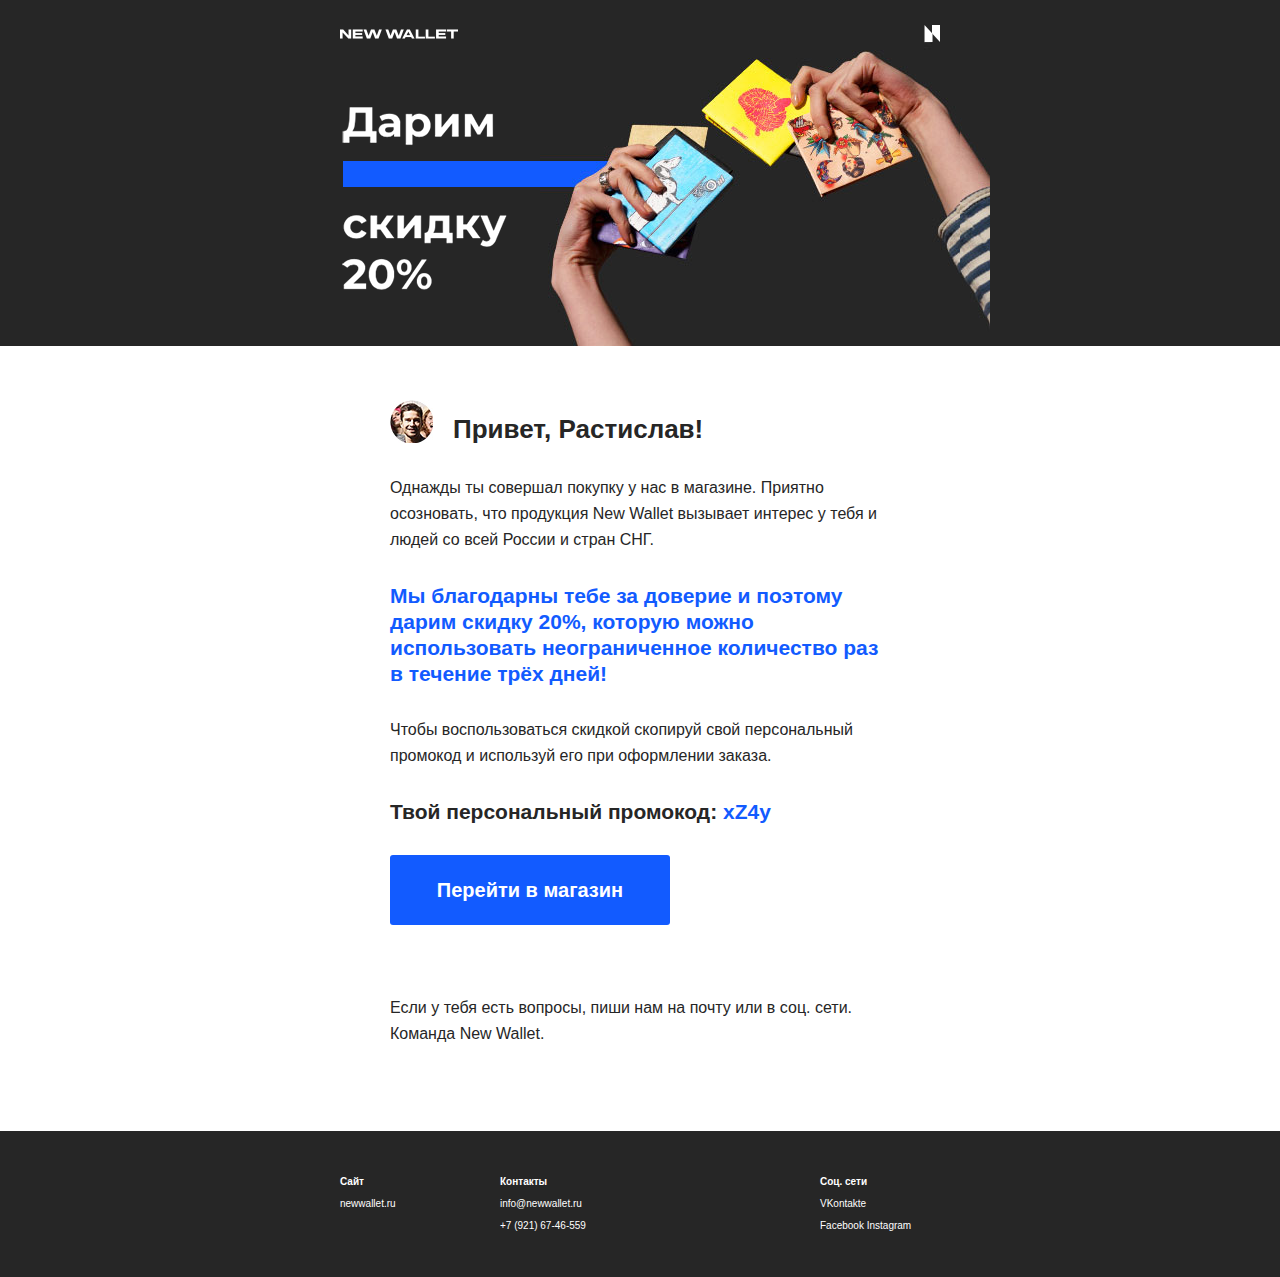
<file: index.html>
<!DOCTYPE html PUBLIC "-//W3C//DTD XHTML 1.0 Transitional//EN" "http://www.w3.org/TR/xhtml1/DTD/xhtml1-transitional.dtd">
<html xmlns="http://www.w3.org/1999/xhtml">
<head>
<meta http-equiv="Content-Type" content="text/html; charset=utf-8" />
<!--[if !mso]><!-->
<meta http-equiv="X-UA-Compatible" content="IE=edge" />
<!--<![endif]-->
<meta name="viewport" content="width=device-width, initial-scale=1.0">
<title></title>
<!--[if gte mso 9]>
<xml>
<o:officedocumentsettings><o:allowpng/><o:pixelsperinch>96</o:pixelsperinch></o:officedocumentsettings>
</xml>
<![endif]-->
<style type="text/css">
#outlook a{
padding:0;
}
.ExternalClass Class Override
.ExternalClass{
width:100%;
}
.ExternalClass,
.ExternalClass p,
.ExternalClass span,
.ExternalClass font,
.ExternalClass td,
.ExternalClass div{
line-height: 100%;
}

a {text-decoration:none!important;}
@media only screen and (max-width: 650px)  {
.bgi {
background-image: none!important;    
}
}
</style>
</head>
<body style="margin-top:0 !important;margin-bottom:0 !important;margin-right:0 !important;margin-left:0 !important;padding-top:0;padding-bottom:0;padding-right:0;padding-left:0;background-color:#ffffff;width:100% !important;" >
<table cellpadding="0" cellspacing="0" border="0" width="100%" class="wrapper" style="border-spacing:0;mso-table-lspace:0pt;mso-table-rspace:0pt;table-layout:fixed;-webkit-text-size-adjust:100%;-ms-text-size-adjust:100%;" >
<tr>
<td align="center" valign="top" bgcolor="#262626" class="cols bgi" style="padding-top:0;padding-bottom:0;padding-right:0;padding-left:0;text-align:left;font-size:0;width:100%;background-image:url(bgi.jpg);background-repeat:no-repeat;background-position:bottom center;" >
<div class="webkit" style="max-width:640px;margin-top:0;margin-bottom:0;margin-right:auto;margin-left:auto;" >
<!--[if (gte mso 9)|(IE)]>
<table width="640" align="center" style="border-spacing:0;mso-table-lspace:0pt;mso-table-rspace:0pt;" >
<tr>
<td colspan="2" style="padding-top:0;padding-bottom:0;padding-right:0;padding-left:0;" >
<![endif]-->


<table class="outer" align="center" role="presentation" cellpadding="0" cellspacing="0" border="0" style="border-spacing:0;mso-table-lspace:0pt;mso-table-rspace:0pt;Margin:0 auto;width:100%;max-width:640px;border-collapse:collapse;" >
<tr>
<td align="left"  valign="middle" style="padding-top:25px;padding-bottom:0;padding-right:0;padding-left:20px;" >
<a href="#" target="_blank" style="text-decoration:none!important;" ><img src="logo.png" alt="NEW WALLET" align="left" style="color:#ffffff;font-weight:bold;font-size:24px;font-family:arial;border-width:0;display:block;-ms-interpolation-mode:bicubic;" /></a>
</td>
<td align="right" style="padding-top:25px;padding-bottom:0;padding-right:20px;padding-left:0;" >
<img src="logo2.png" alt="NEW WALLET" align="right" style="border-width:0;display:block;-ms-interpolation-mode:bicubic;" />
</td>
</tr>
</table>
<!--[if (gte mso 9)|(IE)]>
</td></tr>
<tr>
<td width="220" valign="middle" style="padding-top:0;padding-bottom:0;padding-right:0;padding-left:0;" >
<![endif]--> 
<div class="col m_w220" style="width:100%;display:inline-block;vertical-align:middle;max-width:220px;" >
<img src="hand1.png" alt="Дарим скидку 20%" width="220" height="226" style="max-width:220px;height:auto;width:100%;color:#ffffff;font-weight:bold;font-size:26px;font-family:arial;line-height:30px;text-align:left;border-width:0;display:block;-ms-interpolation-mode:bicubic;" />
</div>
<!--[if (gte mso 9)|(IE)]>
</td>
<td width="420" style="padding-top:0;padding-bottom:0;padding-right:0;padding-left:0;" >
<![endif]-->
<div class="col m_w420" style="width:100%;display:inline-block;vertical-align:middle;max-width:420px;" >
<img src="hand2.jpg" alt="" width="420" height="304" style="max-width:420px;height:auto;width:100%;border-width:0;display:block;-ms-interpolation-mode:bicubic;" />
</div>
<!--[if (gte mso 9)|(IE)]>
</td>
</tr>
</table>
<![endif]-->
</div> 
</td></tr>
<tr>
<td align="center" valign="top" bgcolor="#ffffff" class="cols2" style="padding-top:0;padding-bottom:0;padding-right:0;padding-left:0;" >
<div class="webkit540" style="max-width:540px;margin-top:0;margin-bottom:0;margin-right:auto;margin-left:auto;" >
<!--[if (gte mso 9)|(IE)]>
<table width="540" align="center" style="border-spacing:0;mso-table-lspace:0pt;mso-table-rspace:0pt;" >
<tr>
<td style="padding-top:0;padding-bottom:0;padding-right:0;padding-left:0;" >
<![endif]-->
<table class="outer540" align="center" role="presentation" cellpadding="0" cellspacing="0" border="0" style="border-spacing:0;mso-table-lspace:0pt;mso-table-rspace:0pt;Margin:0 auto;width:100%;max-width:540px;border-collapse:collapse;" >
<tr>
<td align="left"  valign="middle" style="padding-top:54px;padding-bottom:54px;padding-right:20px;padding-left:20px;" >
<table cellspacing="0" cellpadding="0" border="0" style="border-spacing:0;mso-table-lspace:0pt;mso-table-rspace:0pt;" > 
    <tr>
        <td width="43" valign="top" style="padding-top:0;padding-bottom:0;padding-right:0;padding-left:0;" ><img src="pic.jpg" alt="" width="43" height="43" style="border-width:0;display:block;-ms-interpolation-mode:bicubic;" /></td>
        <td style="padding-left:20px;padding-top:13px;padding-right:0px;padding-bottom:0;" ><p class="h1" style="mso-line-height:exactly;Margin-top:0;Margin-left:0;Margin-right:0;text-align:left;color:#262626;font-family:Verdana, sans-serif;font-weight:bold;font-size:26px;line-height:32px;Margin-bottom:30px;" >Привет, Растислав!</p></td>
    </tr>
</table>
<p class="p1" style="mso-line-height:exactly;Margin-top:0;Margin-left:0;Margin-right:0;text-align:left;color:#262626;font-family:Verdana, sans-serif;font-weight:normal;font-size:16px;line-height:26px;Margin-bottom:30px;" >Однажды ты совершал покупку у нас в магазине. Приятно осозновать, что продукция New Wallet вызывает интерес 
у тебя и людей со всей России и стран СНГ.</p>
<p class="p1" style="mso-line-height:exactly;Margin-top:0;Margin-left:0;Margin-right:0;text-align:left;color:#262626;font-family:Verdana, sans-serif;font-weight:normal;font-size:16px;line-height:26px;Margin-bottom:30px;" ><b style="color:#125bff;font-size:21px;" >Мы благодарны тебе за доверие и 
поэтому дарим скидку 20%, которую можно использовать неограниченное количество 
раз в течение трёх дней!</b></p>
<p class="p1" style="mso-line-height:exactly;Margin-top:0;Margin-left:0;Margin-right:0;text-align:left;color:#262626;font-family:Verdana, sans-serif;font-weight:normal;font-size:16px;line-height:26px;Margin-bottom:30px;" >Чтобы воспользоваться скидкой скопируй свой персональный промокод и используй его при оформлении заказа.</p>
<p class="p1" style="mso-line-height:exactly;Margin-top:0;Margin-left:0;Margin-right:0;text-align:left;color:#262626;font-family:Verdana, sans-serif;font-weight:normal;font-size:16px;line-height:26px;Margin-bottom:30px;" ><b style="color:#125bff;font-size:21px;" ><span style="color:#262626;" >Твой персональный промокод:</span> xZ4y</b></p>
<table width="100%" cellspacing="0" cellpadding="0" border="0" style="border-spacing:0;mso-table-lspace:0pt;mso-table-rspace:0pt;" > 
<tr>
<td align="left" style="padding-bottom:70px;padding-top:0;padding-right:0;padding-left:0;" >
<div class="but_div" style="max-width:315px;width:100%;display:inline-block;vertical-align:middle;" >
<!--[if (gte mso 9)|(IE)]>
<table width="315" align="left" style="border-spacing:0;mso-table-lspace:0pt;mso-table-rspace:0pt;" >
<tr>
<td style="padding-top:0;padding-bottom:0;padding-right:0;padding-left:0;" >
<![endif]-->    
<table width="b315" cellspacing="0" cellpadding="0" border="0" align="left" style="border-spacing:0;mso-table-lspace:0pt;mso-table-rspace:0pt;" > 
<tr>
<td align="center" valign="middle" class="but" style="padding-top:0;padding-bottom:0;padding-right:0;padding-left:0;background-color:#125bff;border-radius:3px;height:70px;text-align:center;" >
    <a href="#" target="_blank" style="text-decoration:none!important;display:block;color:#ffffff;font-family:Verdana, sans-serif;font-weight:bold;font-size:20px;line-height:70px;width:280px;text-align:center;" >Перейти в магазин</a>
</td>
</tr>
</table>
<!--[if (gte mso 9)|(IE)]>
</td>
</tr>
</table>
<![endif]-->
</div>
</td>
</tr>
</table>
<p class="p1" style="mso-line-height:exactly;Margin-top:0;Margin-left:0;Margin-right:0;text-align:left;color:#262626;font-family:Verdana, sans-serif;font-weight:normal;font-size:16px;line-height:26px;Margin-bottom:30px;" >Если у тебя есть вопросы, пиши нам на почту или в соц. сети. Команда New Wallet.</p>
</td></tr>
</table>
<!--[if (gte mso 9)|(IE)]>
</td>
</tr>
</table>
<![endif]-->
</div>
</td>
</tr>

<tr>
<td align="center" valign="top" bgcolor="#262626" class="cols padd30" style="text-align:left;font-size:0;padding-top:30px;padding-bottom:30px;padding-right:0px;padding-left:0px;" >
<div class="webkit" style="max-width:640px;margin-top:0;margin-bottom:0;margin-right:auto;margin-left:auto;" >
<!--[if (gte mso 9)|(IE)]>
<table width="640" align="center" style="border-spacing:0;mso-table-lspace:0pt;mso-table-rspace:0pt;" >
<tr>
<td width="480" style="padding-top:0;padding-bottom:0;padding-right:0;padding-left:0;" >
<![endif]-->
<div class="col2 m_w480" style="width:100%;display:inline-block;vertical-align:top;max-width:480px;" >
<table width="100%" style="border-spacing:0;mso-table-lspace:0pt;mso-table-rspace:0pt;" >
<tr>
<td class="padd" valign="top" width="120" style="padding-top:10px;padding-bottom:10px;padding-right:20px;padding-left:20px;" ><p class="p2" style="mso-line-height:exactly;Margin-top:0;Margin-left:0;Margin-right:0;text-align:left;color:#ffffff;font-family:Verdana, sans-serif;font-weight:normal;font-size:10px;line-height:22px;Margin-bottom:0px;" ><b>Сайт</b><br />
<a href="#" target="_blank" style="color:#ffffff;text-decoration:none!important;" >newwallet.ru</a></p></td>

<td class="padd" valign="top" style="padding-top:10px;padding-bottom:10px;padding-right:20px;padding-left:20px;" ><p class="p2" style="mso-line-height:exactly;Margin-top:0;Margin-left:0;Margin-right:0;text-align:left;color:#ffffff;font-family:Verdana, sans-serif;font-weight:normal;font-size:10px;line-height:22px;Margin-bottom:0px;" ><b>Контакты</b><br />
<a href="mailto:info@newwallet.ru" target="_blank" style="color:#ffffff;text-decoration:none!important;" >info@newwallet.ru</a><br />
+7 (921) 67-46-559
</p></td>
</tr>
</table>
</div>
<!--[if (gte mso 9)|(IE)]>
</td>
<td width="160" style="padding-top:0;padding-bottom:0;padding-right:0;padding-left:0;" >
<![endif]-->
<div class="col2 m_w160" style="width:100%;display:inline-block;vertical-align:top;max-width:158px;" >
<table width="100%" style="border-spacing:0;mso-table-lspace:0pt;mso-table-rspace:0pt;" >
<tr>
<td class="padd" valign="top" style="padding-top:10px;padding-bottom:10px;padding-right:20px;padding-left:20px;" ><p class="p2" style="mso-line-height:exactly;Margin-top:0;Margin-left:0;Margin-right:0;text-align:left;color:#ffffff;font-family:Verdana, sans-serif;font-weight:normal;font-size:10px;line-height:22px;Margin-bottom:0px;" ><b>Соц. сети</b><br />
<a href="#" target="_blank" style="color:#ffffff;text-decoration:none!important;" >VKontakte</a><br />
<a href="#" target="_blank" style="color:#ffffff;text-decoration:none!important;" >Facebook</a>
<a href="#" target="_blank" style="color:#ffffff;text-decoration:none!important;" >Instagram</a></p></td>
</tr>
</table>
</div>
<!--[if (gte mso 9)|(IE)]>
</td>
</tr>
</table>
<![endif]-->
</div> 
</td></tr>



</table>

</body>
</html>
</file>
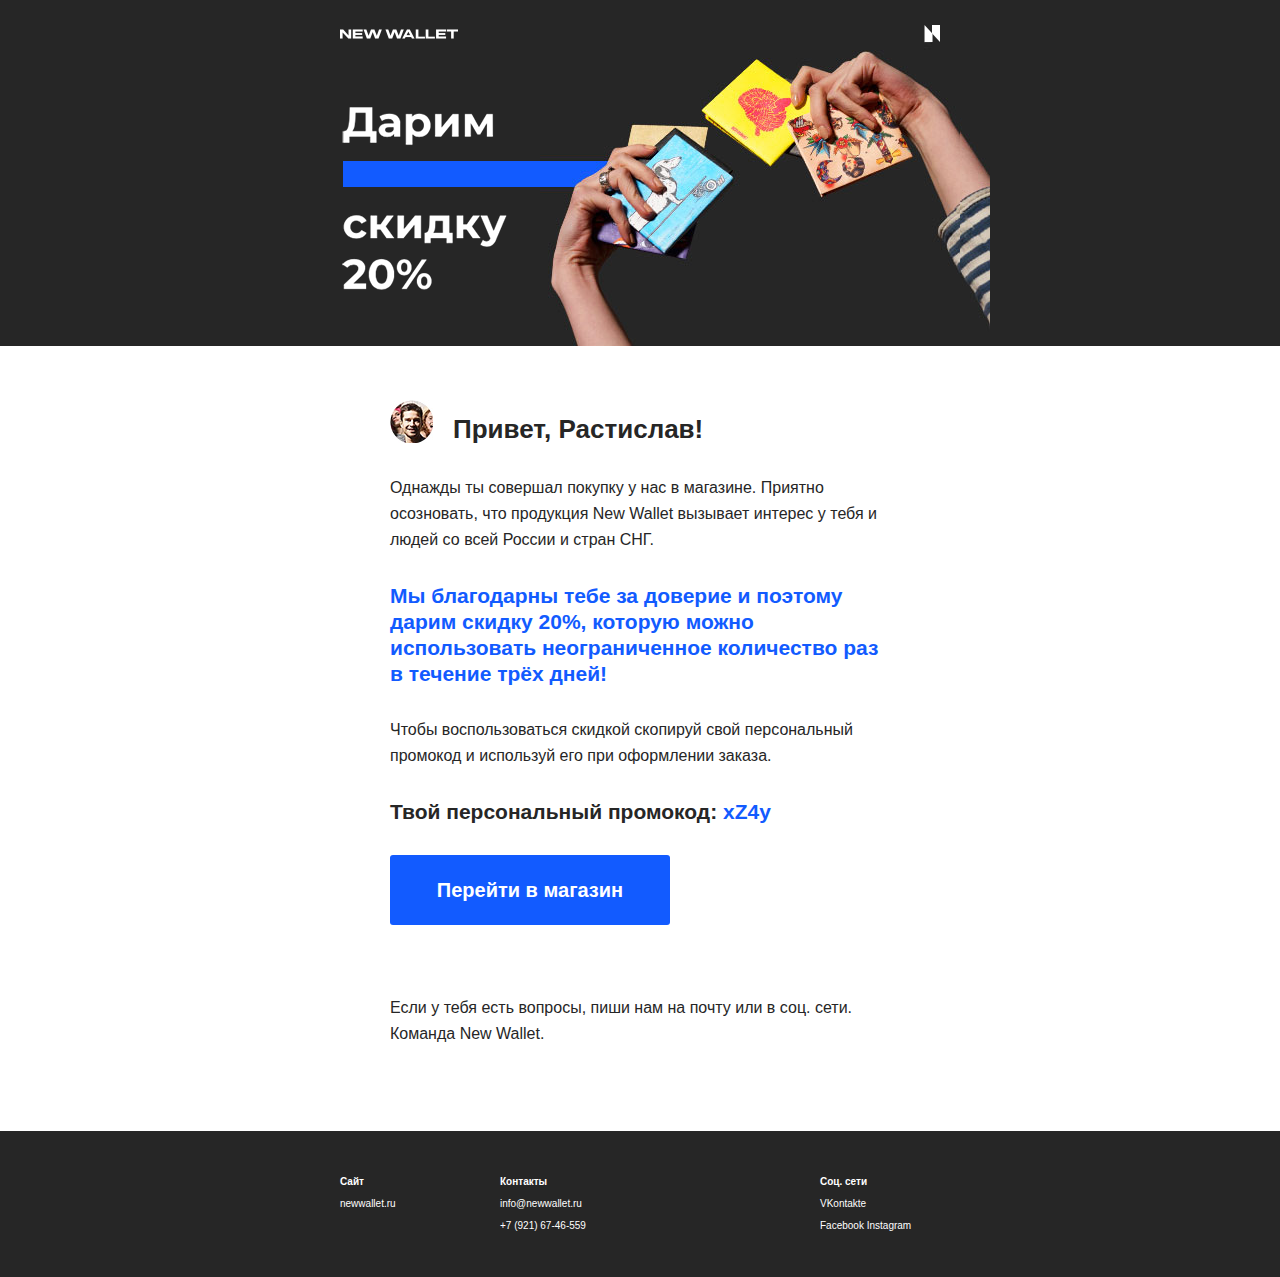
<file: input.html>
<!DOCTYPE html PUBLIC "-//W3C//DTD XHTML 1.0 Transitional//EN" "http://www.w3.org/TR/xhtml1/DTD/xhtml1-transitional.dtd">
<html xmlns="http://www.w3.org/1999/xhtml">
<head>
<meta http-equiv="Content-Type" content="text/html; charset=utf-8" />
<!--[if !mso]><!-->
<meta http-equiv="X-UA-Compatible" content="IE=edge" />
<!--<![endif]-->
<meta name="viewport" content="width=device-width, initial-scale=1.0">
<title></title>
<!--[if gte mso 9]>
<xml>
<o:officedocumentsettings><o:allowpng/><o:pixelsperinch>96</o:pixelsperinch></o:officedocumentsettings>
</xml>
<![endif]-->
<link rel="stylesheet" type="text/css" href="styles.css" />
<style type="text/css">
#outlook a{
padding:0;
}
.ExternalClass Class Override
.ExternalClass{
width:100%;
}
.ExternalClass,
.ExternalClass p,
.ExternalClass span,
.ExternalClass font,
.ExternalClass td,
.ExternalClass div{
line-height: 100%;
}

a {text-decoration:none!important;}
@media only screen and (max-width: 650px)  {
.bgi {
background-image: none!important;    
}
}
</style>
</head>
<body>
<table cellpadding="0" cellspacing="0" border="0" width="100%" class="wrapper">
<tr>
<td align="center" valign="top" bgcolor="#262626" class="cols bgi" >
<div class="webkit">
<!--[if (gte mso 9)|(IE)]>
<table width="640" align="center">
<tr>
<td colspan="2">
<![endif]-->


<table class="outer" align="center" role="presentation" cellpadding="0" cellspacing="0" border="0">
<tr>
<td align="left" style="padding: 25px 0 0 20px;" valign="middle">
<a href="#" target="_blank"><img src="logo.png" alt="NEW WALLET" align="left" style="color: #ffffff;font-weight: bold;font-size: 24px;font-family: arial;" /></a>
</td>
<td align="right" style="padding: 25px 20px 0 0;">
<img src="logo2.png" alt="NEW WALLET" align="right" />
</td>
</tr>
</table>
<!--[if (gte mso 9)|(IE)]>
</td></tr>
<tr>
<td width="220" valign="middle">
<![endif]--> 
<div class="col m_w220">
<img src="hand1.png" alt="Дарим скидку 20%" width="220" height="226" style="max-width: 220px;height: auto;width: 100%;color: #ffffff;font-weight: bold;font-size: 26px;font-family: arial;line-height: 30px;text-align: left;" />
</div>
<!--[if (gte mso 9)|(IE)]>
</td>
<td width="420">
<![endif]-->
<div class="col m_w420">
<img src="hand2.jpg" alt="" width="420" height="304" style="max-width: 420px;height: auto;width: 100%;" />
</div>
<!--[if (gte mso 9)|(IE)]>
</td>
</tr>
</table>
<![endif]-->
</div> 
</td></tr>
<tr>
<td align="center" valign="top" bgcolor="#ffffff" class="cols2" >
<div class="webkit540">
<!--[if (gte mso 9)|(IE)]>
<table width="540" align="center">
<tr>
<td>
<![endif]-->
<table class="outer540" align="center" role="presentation" cellpadding="0" cellspacing="0" border="0">
<tr>
<td align="left" style="padding: 54px 20px 54px 20px;" valign="middle">
<table cellspacing="0" cellpadding="0" border="0"> 
    <tr>
        <td width="43" valign="top"><img src="pic.jpg" alt="" width="43" height="43" /></td>
        <td style="padding-left: 20px;padding-top: 13px;padding-right: 0px;"><p class="h1">Привет, Растислав!</p></td>
    </tr>
</table>
<p class="p1">Однажды ты совершал покупку у нас в магазине. Приятно осозновать, что продукция New Wallet вызывает интерес 
у тебя и людей со всей России и стран СНГ.</p>
<p class="p1"><b style="color: #125bff; font-size: 21px;">Мы благодарны тебе за доверие и 
поэтому дарим скидку 20%, которую можно использовать неограниченное количество 
раз в течение трёх дней!</b></p>
<p class="p1">Чтобы воспользоваться скидкой скопируй свой персональный промокод и используй его при оформлении заказа.</p>
<p class="p1"><b style="color: #125bff; font-size: 21px;"><span style="color: #262626;">Твой персональный промокод:</span> xZ4y</b></p>
<table width="100%" cellspacing="0" cellpadding="0" border="0"> 
<tr>
<td align="left" style="padding-bottom: 70px;">
<div class="but_div">
<!--[if (gte mso 9)|(IE)]>
<table width="315" align="left">
<tr>
<td>
<![endif]-->    
<table width="b315" cellspacing="0" cellpadding="0" border="0" align="left"> 
<tr>
<td align="center" valign="middle" class="but">
    <a href="#" target="_blank" >Перейти в магазин</a>
</td>
</tr>
</table>
<!--[if (gte mso 9)|(IE)]>
</td>
</tr>
</table>
<![endif]-->
</div>
</td>
</tr>
</table>
<p class="p1">Если у тебя есть вопросы, пиши нам на почту или в соц. сети. Команда New Wallet.</p>
</td></tr>
</table>
<!--[if (gte mso 9)|(IE)]>
</td>
</tr>
</table>
<![endif]-->
</div>
</td>
</tr>

<tr>
<td align="center" valign="top" bgcolor="#262626" class="cols padd30" >
<div class="webkit">
<!--[if (gte mso 9)|(IE)]>
<table width="640" align="center">
<tr>
<td width="480">
<![endif]-->
<div class="col2 m_w480">
<table width="100%">
<tr>
<td class="padd" valign="top" width="120"><p class="p2"><b>Сайт</b><br />
<a href="#" target="_blank">newwallet.ru</a></p></td>

<td class="padd" valign="top"><p class="p2"><b>Контакты</b><br />
<a href="mailto:info@newwallet.ru" target="_blank">info@newwallet.ru</a><br />
+7 (921) 67-46-559
</p></td>
</tr>
</table>
</div>
<!--[if (gte mso 9)|(IE)]>
</td>
<td width="160">
<![endif]-->
<div class="col2 m_w160">
<table width="100%">
<tr>
<td class="padd" valign="top"><p class="p2"><b>Соц. сети</b><br />
<a href="#" target="_blank">VKontakte</a><br />
<a href="#" target="_blank">Facebook</a>
<a href="#" target="_blank">Instagram</a></p></td>
</tr>
</table>
</div>
<!--[if (gte mso 9)|(IE)]>
</td>
</tr>
</table>
<![endif]-->
</div> 
</td></tr>



</table>

</body>
</html>
</file>
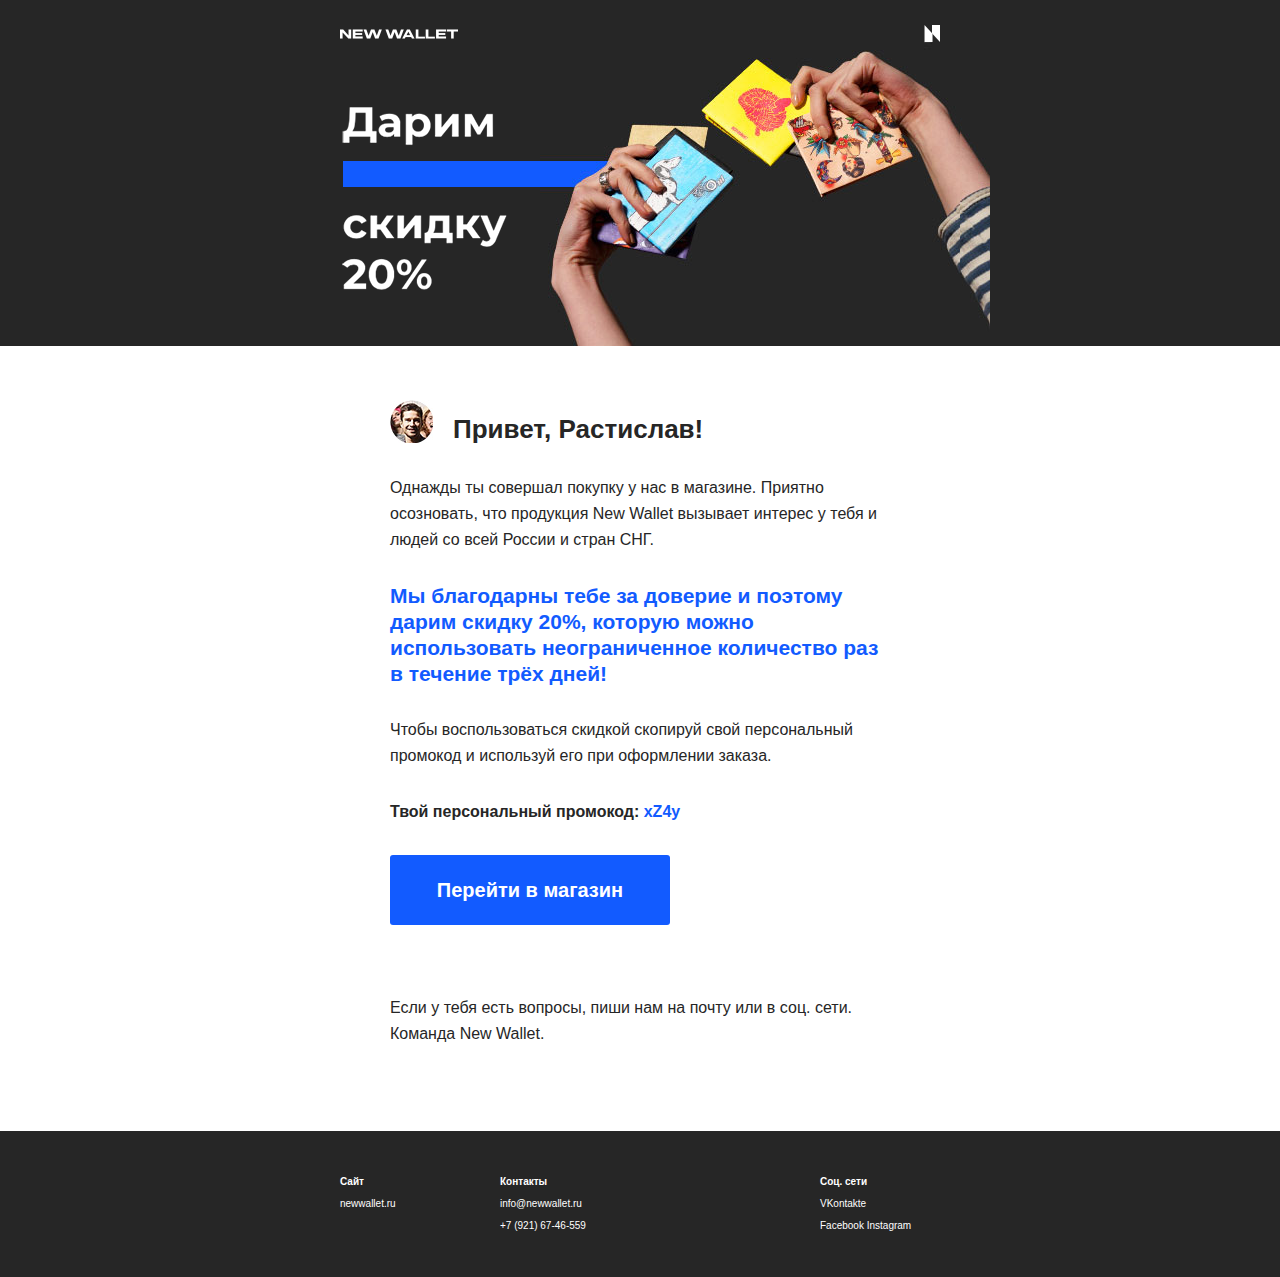
<file: one.html>
<!DOCTYPE html PUBLIC "-//W3C//DTD XHTML 1.0 Transitional//EN" "http://www.w3.org/TR/xhtml1/DTD/xhtml1-transitional.dtd">
<html xmlns="http://www.w3.org/1999/xhtml">
<head>
<meta http-equiv="Content-Type" content="text/html; charset=utf-8" />
<!--[if !mso]><!-->
<meta http-equiv="X-UA-Compatible" content="IE=edge" />
<!--<![endif]-->
<meta name="viewport" content="width=device-width, initial-scale=1.0">
<title></title>
<!--[if gte mso 9]>
<xml>
<o:officedocumentsettings><o:allowpng/><o:pixelsperinch>96</o:pixelsperinch></o:officedocumentsettings>
</xml>
<![endif]-->
<link rel="stylesheet" type="text/css" href="styles.css" />
<style type="text/css">
#outlook a{
padding:0;
}
.ExternalClass Class Override
.ExternalClass{
width:100%;
}
.ExternalClass,
.ExternalClass p,
.ExternalClass span,
.ExternalClass font,
.ExternalClass td,
.ExternalClass div{
line-height: 100%;
}

a {text-decoration:none!important;}
@media only screen and (max-width: 650px)  {
.bgi {
background-image: none!important;    
}
}
</style>
</head>
<body>
<table cellpadding="0" cellspacing="0" border="0" width="100%" class="wrapper">
<tr>
<td align="center" valign="top" bgcolor="#262626" class="cols bgi" >
<div class="webkit">
<!--[if (gte mso 9)|(IE)]>
<table width="640" align="center">
<tr>
<td colspan="2">
<![endif]-->


<table class="outer" align="center" role="presentation" cellpadding="0" cellspacing="0" border="0">
<tr>
<td align="left" style="padding: 25px 0 0 20px;" valign="middle">
<a href="#" target="_blank"><img src="logo.png" alt="NEW WALLET" align="left" style="color: #ffffff;font-weight: bold;font-size: 24px;font-family: arial;" /></a>
</td>
<td align="right" style="padding: 25px 20px 0 0;">
<img src="logo2.png" alt="NEW WALLET" align="right" />
</td>
</tr>
</table>
<!--[if (gte mso 9)|(IE)]>
</td></tr>
<tr>
<td width="220" valign="middle">
<![endif]--> 
<div class="col m_w220">
<img src="hand1.png" alt="Дарим скидку 20%" width="220" height="226" style="max-width: 220px;height: auto;width: 100%;color: #ffffff;font-weight: bold;font-size: 26px;font-family: arial;line-height: 30px;text-align: left;" />
</div>
<!--[if (gte mso 9)|(IE)]>
</td>
<td width="420">
<![endif]-->
<div class="col m_w420">
<img src="hand2.jpg" alt="" width="420" height="304" style="max-width: 420px;height: auto;width: 100%;" />
</div>
<!--[if (gte mso 9)|(IE)]>
</td>
</tr>
</table>
<![endif]-->
</div> 
</td></tr>
<tr>
<td align="center" valign="top" bgcolor="#ffffff" class="cols2" >
<div class="webkit540">
<!--[if (gte mso 9)|(IE)]>
<table width="540" align="center">
<tr>
<td>
<![endif]-->
<table class="outer540" align="center" role="presentation" cellpadding="0" cellspacing="0" border="0">
<tr>
<td align="left" style="padding: 54px 20px 54px 20px;" valign="middle">
<table cellspacing="0" cellpadding="0" border="0"> 
    <tr>
        <td width="43" valign="top"><img src="pic.jpg" alt="" width="43" height="43" /></td>
        <td style="padding-left: 20px;padding-top: 13px;padding-right: 0px;"><p class="h1">Привет, Растислав!</p></td>
    </tr>
</table>
<p class="p1">Однажды ты совершал покупку у нас в магазине. Приятно осозновать, что продукция New Wallet вызывает интерес 
у тебя и людей со всей России и стран СНГ.</p>
<p class="p1"><b style="color: #125bff; font-size: 21px;">Мы благодарны тебе за доверие и 
поэтому дарим скидку 20%, которую можно использовать неограниченное количество 
раз в течение трёх дней!</b></p>
<p class="p1">Чтобы воспользоваться скидкой скопируй свой персональный промокод и используй его при оформлении заказа.</p>
<p class="p1"><b style="color: #125bff;"><span style="color: #262626;">Твой персональный промокод:</span> xZ4y</b></p>
<table width="100%" cellspacing="0" cellpadding="0" border="0"> 
<tr>
<td align="left" style="padding-bottom: 70px;">
<div class="but_div">
<!--[if (gte mso 9)|(IE)]>
<table width="315" align="left">
<tr>
<td>
<![endif]-->    
<table width="b315" cellspacing="0" cellpadding="0" border="0" align="left"> 
<tr>
<td align="center" valign="middle" class="but">
    <a href="#" target="_blank" >Перейти в магазин</a>
</td>
</tr>
</table>
<!--[if (gte mso 9)|(IE)]>
</td>
</tr>
</table>
<![endif]-->
</div>
</td>
</tr>
</table>
<p class="p1">Если у тебя есть вопросы, пиши нам на почту или в соц. сети. Команда New Wallet.</p>
</td></tr>
</table>
<!--[if (gte mso 9)|(IE)]>
</td>
</tr>
</table>
<![endif]-->
</div>
</td>
</tr>

<tr>
<td align="center" valign="top" bgcolor="#262626" class="cols padd30" >
<div class="webkit">
<!--[if (gte mso 9)|(IE)]>
<table width="640" align="center">
<tr>
<td width="480">
<![endif]-->
<div class="col2 m_w480">
<table width="100%">
<tr>
<td class="padd" valign="top" width="120"><p class="p2"><b>Сайт</b><br />
<a href="#" target="_blank">newwallet.ru</a></p></td>

<td class="padd" valign="top"><p class="p2"><b>Контакты</b><br />
<a href="mailto:info@newwallet.ru" target="_blank">info@newwallet.ru</a><br />
+7 (921) 67-46-559
</p></td>
</tr>
</table>
</div>
<!--[if (gte mso 9)|(IE)]>
</td>
<td width="160">
<![endif]-->
<div class="col2 m_w160">
<table width="100%">
<tr>
<td class="padd" valign="top"><p class="p2"><b>Соц. сети</b><br />
<a href="#" target="_blank">VKontakte</a><br />
<a href="#" target="_blank">Facebook</a>
<a href="#" target="_blank">Instagram</a></p></td>
</tr>
</table>
</div>
<!--[if (gte mso 9)|(IE)]>
</td>
</tr>
</table>
<![endif]-->
</div> 
</td></tr>



</table>

</body>
</html>
</file>
<file: styles.css>
/* Basics */
body {
    margin: 0 !important;
    padding: 0;
    background-color: #ffffff;
    width:100% !important;
}
table {
    border-spacing: 0;
    mso-table-lspace:0pt;
    mso-table-rspace:0pt;
}
td {
    padding: 0;
}
img {
    border: 0;
    display: block;
    -ms-interpolation-mode:bicubic;
}
div[style*="margin: 16px 0"] { 
    margin:0 !important;
}
.wrapper {
    table-layout: fixed;
    -webkit-text-size-adjust: 100%;
    -ms-text-size-adjust: 100%;
}
.webkit {
    max-width: 640px;
    margin: 0 auto;
}
.outer {
Margin: 0 auto;
    width: 100%;
    max-width: 640px;
    border-collapse: collapse;
}
.webkit540 {
    max-width: 540px;
    margin: 0 auto;
}
.outer540 {
Margin: 0 auto;
    width: 100%;
    max-width: 540px;
    border-collapse: collapse;
}
p {
    mso-line-height: exactly;
    Margin-top: 0;
    Margin-left: 0;
    Margin-right: 0;
}
.cols {
text-align: left;
font-size: 0;
}
.col {
width: 100%;
display: inline-block;
vertical-align: middle;  
}
.col2 {
width: 100%;
display: inline-block;
vertical-align: top;  
}
.m_w220 {
    max-width: 220px;
}
.m_w420 {
    max-width: 420px;
}
.m_w220 img {
    max-width: 220px;
        width: 100%;
    height: auto;
}
.m_w420 img {
    max-width: 420px;
        width: 100%;
    height: auto;
}
.m_w480 {
    max-width: 480px;
}
.m_w160 {
    max-width: 158px;
}


.bgi {
    width: 100%;
    background-image: url(bgi.jpg);
    background-repeat: no-repeat;
    background-position: bottom center;
}
.h1 {
text-align: left;
color: #262626;
font-family: Verdana, sans-serif;
font-weight: bold;
font-size: 26px;
line-height: 32px;
Margin-bottom: 30px;
}
.p1 {
text-align: left;
color: #262626;
font-family: Verdana, sans-serif;
font-weight: normal;
font-size: 16px;
line-height: 26px;
Margin-bottom: 30px;
}
.but_div {
max-width: 315px;
width: 100%;
display: inline-block;
vertical-align: middle; 
}
.but {
    background-color: #125bff;
    border-radius: 3px;
    height: 70px;
    text-align: center;
}
.but a {
display: block;
color: #ffffff;
font-family: Verdana, sans-serif;
font-weight: bold;
font-size: 20px;
line-height: 70px;
width: 280px;
    text-align: center;
}
.b315 {
max-width: 315px;
width: 100%;
display: inline-block;
vertical-align: top;     
}
.padd {
 padding: 10px 20px 10px 20px;   
}
.padd30 {
 padding: 30px 0px 30px 0px;   
}
.p2 {
text-align: left;
color: #ffffff;
font-family: Verdana, sans-serif;
font-weight: normal;
font-size: 10px;
line-height: 22px;
Margin-bottom: 0px;
}
.p2 a {
    color: #ffffff;
    text-decoration: none;
}
</file>
